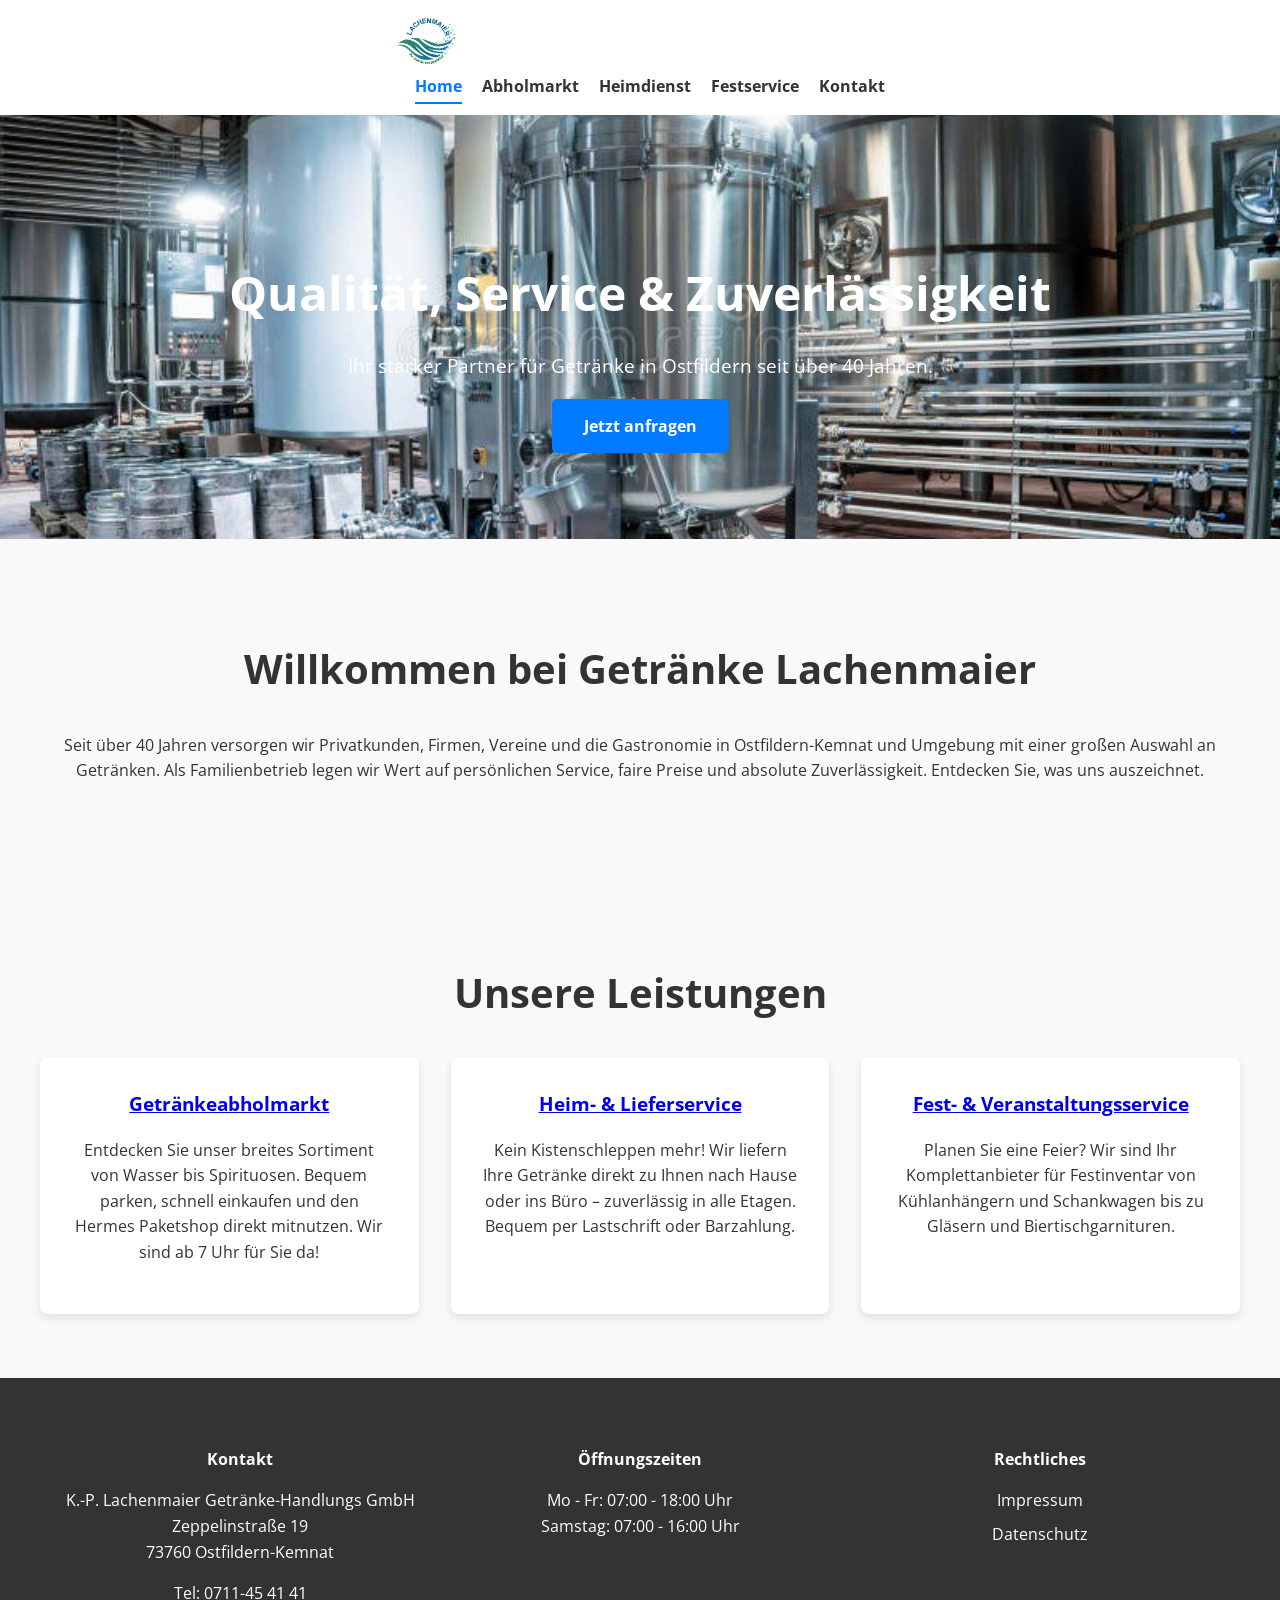
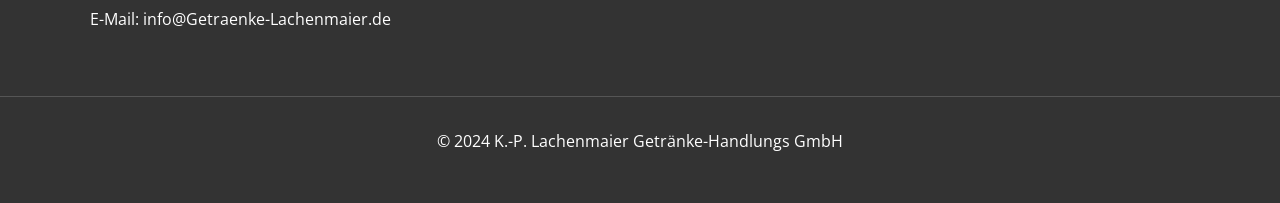
<file: index.html>
<!DOCTYPE html>
<html lang="de">
<head>
    <meta charset="UTF-8">
    <meta name="viewport" content="width=device-width, initial-scale=1.0">
    <title>Getränke Lachenmaier - Ihr Getränkespezialist in Ostfildern</title>
    <meta name="description" content="Getränke Lachenmaier in Ostfildern-Kemnat: Ihr zuverlässiger Partner für Getränke, Heimdienst, Festservice und Hermes Paketshop. Seit über 40 Jahren Qualität und Service.">
    <meta name="keywords" content="Getränkemarkt Ostfildern, Getränke Lieferservice Stuttgart, Heimdienst Ostfildern, Festservice, Veranstaltungsservice, Hermes Paketshop Kemnat">
    <link href="https://fonts.googleapis.com/css2?family=Open+Sans:wght@400;700&display=swap" rel="stylesheet">
    <link rel="stylesheet" href="style.css">
</head>
<body>

    <header class="header">
        <div class="container">
            <div class="logo">
                <a href="index.html"><img src="images/Lachenmaier.jpg" alt="Getränke Lachenmaier Logo"></a>
            </div>
            <nav class="nav">
                <ul>
                    <li><a href="index.html" class="current">Home</a></li>
                    <li><a href="abholmarkt.html">Abholmarkt</a></li>
                    <li><a href="heimdienst.html">Heimdienst</a></li>
                    <li><a href="festservice.html">Festservice</a></li>
                    <li><a href="kontakt.html">Kontakt</a></li>
                </ul>
            </nav>
        </div>
    </header>

    <main>
        <section class="hero">
            <div class="container">
                <h1>Qualität, Service & Zuverlässigkeit</h1>
                <p>Ihr starker Partner für Getränke in Ostfildern seit über 40 Jahren.</p>
                <a href="kontakt.html" class="button">Jetzt anfragen</a>
            </div>
        </section>

        <section class="section" id="intro">
            <div class="container">
                <h2>Willkommen bei Getränke Lachenmaier</h2>
                <p style="text-align: center;">
                    Seit über 40 Jahren versorgen wir Privatkunden, Firmen, Vereine und die Gastronomie in Ostfildern-Kemnat und Umgebung mit einer großen Auswahl an Getränken. Als Familienbetrieb legen wir Wert auf persönlichen Service, faire Preise und absolute Zuverlässigkeit. Entdecken Sie, was uns auszeichnet.
                </p>
            </div>
        </section>

        <section class="section" id="services-section">
            <div class="container">
                 <h2>Unsere Leistungen</h2>
                <div class="services">
                    <div class="service-box">
                        <h3><a href="abholmarkt.html">Getränkeabholmarkt</a></h3>
                        <p>Entdecken Sie unser breites Sortiment von Wasser bis Spirituosen. Bequem parken, schnell einkaufen und den Hermes Paketshop direkt mitnutzen. Wir sind ab 7 Uhr für Sie da!</p>
                    </div>
                    <div class="service-box">
                        <h3><a href="heimdienst.html">Heim- & Lieferservice</a></h3>
                        <p>Kein Kistenschleppen mehr! Wir liefern Ihre Getränke direkt zu Ihnen nach Hause oder ins Büro – zuverlässig in alle Etagen. Bequem per Lastschrift oder Barzahlung.</p>
                    </div>
                    <div class="service-box">
                        <h3><a href="festservice.html">Fest- & Veranstaltungsservice</a></h3>
                        <p>Planen Sie eine Feier? Wir sind Ihr Komplettanbieter für Festinventar von Kühlanhängern und Schankwagen bis zu Gläsern und Biertischgarnituren.</p>
                    </div>
                </div>
            </div>
        </section>
    </main>

    <footer class="footer">
        <div class="container">
            <div class="footer-col">
                <h4>Kontakt</h4>
                <p>
                    K.-P. Lachenmaier Getränke-Handlungs GmbH<br>
                    Zeppelinstraße 19<br>
                    73760 Ostfildern-Kemnat
                </p>
                <p>
                    Tel: 0711-45 41 41<br>
                    E-Mail: info@Getraenke-Lachenmaier.de
                </p>
            </div>
            <div class="footer-col">
                <h4>Öffnungszeiten</h4>
                <p>
                    Mo - Fr: 07:00 - 18:00 Uhr<br>
                    Samstag: 07:00 - 16:00 Uhr
                </p>
            </div>
            <div class="footer-col">
                <h4>Rechtliches</h4>
                <ul>
                    <li><a href="impressum.html">Impressum</a></li>
                    <li><a href="datenschutz.html">Datenschutz</a></li>
                </ul>
            </div>
        </div>
        <div class="copyright">
            <p>&copy; 2024 K.-P. Lachenmaier Getränke-Handlungs GmbH</p>
        </div>
    </footer>

</body>
</html>
</file>
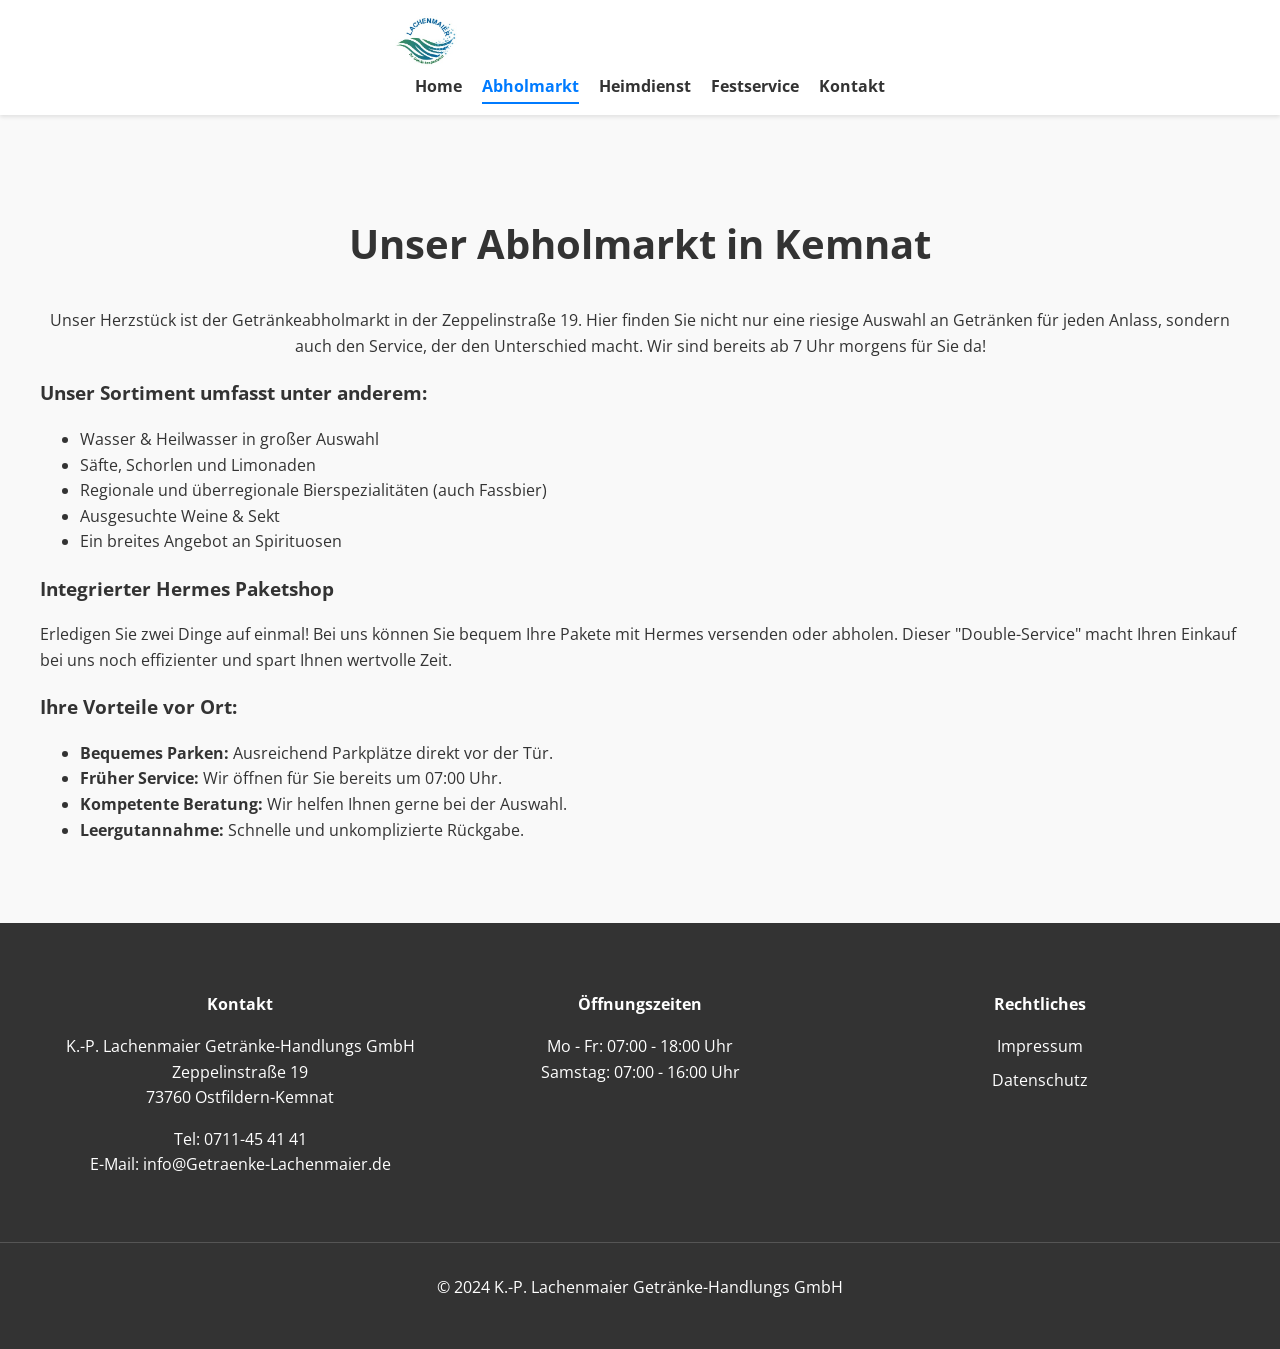
<file: abholmarkt.html>
<!DOCTYPE html>
<html lang="de">
<head>
    <meta charset="UTF-8">
    <meta name="viewport" content="width=device-width, initial-scale=1.0">
    <title>Abholmarkt & Hermes Paketshop - Getränke Lachenmaier</title>
    <meta name="description" content="Unser Getränkeabholmarkt in Ostfildern-Kemnat bietet ein breites Sortiment, bequeme Parkplätze und einen integrierten Hermes Paketshop.">
    <link href="https://fonts.googleapis.com/css2?family=Open+Sans:wght@400;700&display=swap" rel="stylesheet">
    <link rel="stylesheet" href="style.css">
</head>
<body>

    <header class="header">
        <div class="container">
            <div class="logo">
                <a href="index.html"><img src="images/Lachenmaier.jpg" alt="Getränke Lachenmaier Logo"></a>
            </div>
            <nav class="nav">
                <ul>
                    <li><a href="index.html">Home</a></li>
                    <li><a href="abholmarkt.html" class="current">Abholmarkt</a></li>
                    <li><a href="heimdienst.html">Heimdienst</a></li>
                    <li><a href="festservice.html">Festservice</a></li>
                    <li><a href="kontakt.html">Kontakt</a></li>
                </ul>
            </nav>
        </div>
    </header>

    <main>
        <section class="section">
            <div class="container">
                <h2>Unser Abholmarkt in Kemnat</h2>
                <p style="text-align: center;">Unser Herzstück ist der Getränkeabholmarkt in der Zeppelinstraße 19. Hier finden Sie nicht nur eine riesige Auswahl an Getränken für jeden Anlass, sondern auch den Service, der den Unterschied macht. Wir sind bereits ab 7 Uhr morgens für Sie da!</p>

                <h3>Unser Sortiment umfasst unter anderem:</h3>
                <ul>
                    <li>Wasser & Heilwasser in großer Auswahl</li>
                    <li>Säfte, Schorlen und Limonaden</li>
                    <li>Regionale und überregionale Bierspezialitäten (auch Fassbier)</li>
                    <li>Ausgesuchte Weine & Sekt</li>
                    <li>Ein breites Angebot an Spirituosen</li>
                </ul>

                <div class="highlight-box">
                    <h3>Integrierter Hermes Paketshop</h3>
                    <p>Erledigen Sie zwei Dinge auf einmal! Bei uns können Sie bequem Ihre Pakete mit Hermes versenden oder abholen. Dieser "Double-Service" macht Ihren Einkauf bei uns noch effizienter und spart Ihnen wertvolle Zeit.</p>
                </div>

                <h3>Ihre Vorteile vor Ort:</h3>
                <ul>
                    <li><strong>Bequemes Parken:</strong> Ausreichend Parkplätze direkt vor der Tür.</li>
                    <li><strong>Früher Service:</strong> Wir öffnen für Sie bereits um 07:00 Uhr.</li>
                    <li><strong>Kompetente Beratung:</strong> Wir helfen Ihnen gerne bei der Auswahl.</li>
                    <li><strong>Leergutannahme:</strong> Schnelle und unkomplizierte Rückgabe.</li>
                </ul>
            </div>
        </section>
    </main>

    <footer class="footer">
        <div class="container">
            <div class="footer-col">
                <h4>Kontakt</h4>
                <p>
                    K.-P. Lachenmaier Getränke-Handlungs GmbH<br>
                    Zeppelinstraße 19<br>
                    73760 Ostfildern-Kemnat
                </p>
                <p>
                    Tel: 0711-45 41 41<br>
                    E-Mail: info@Getraenke-Lachenmaier.de
                </p>
            </div>
            <div class="footer-col">
                <h4>Öffnungszeiten</h4>
                <p>
                    Mo - Fr: 07:00 - 18:00 Uhr<br>
                    Samstag: 07:00 - 16:00 Uhr
                </p>
            </div>
            <div class="footer-col">
                <h4>Rechtliches</h4>
                <ul>
                    <li><a href="impressum.html">Impressum</a></li>
                    <li><a href="datenschutz.html">Datenschutz</a></li>
                </ul>
            </div>
        </div>
        <div class="copyright">
            <p>&copy; 2024 K.-P. Lachenmaier Getränke-Handlungs GmbH</p>
        </div>
    </footer>

</body>
</html>
</file>
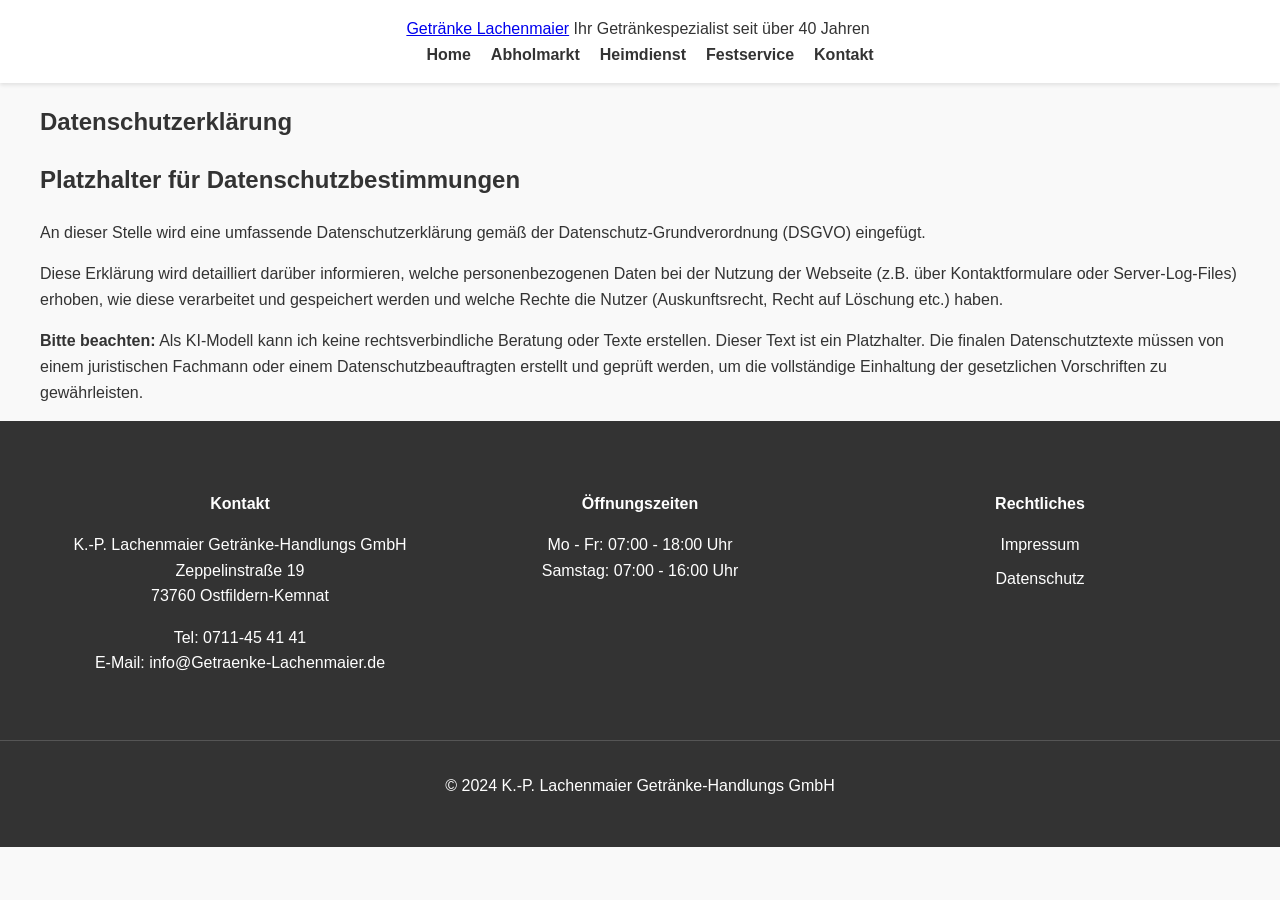
<file: datenschutz.html>
<!DOCTYPE html>
<html lang="de">
<head>
    <meta charset="UTF-8">
    <meta name="viewport" content="width=device-width, initial-scale=1.0">
    <title>Datenschutz - Getränke Lachenmaier</title>
    <meta name="description" content="Datenschutzerklärung der K.-P. Lachenmaier Getränke-Handlungs GmbH.">
    <link rel="stylesheet" href="style.css">
</head>
<body>

    <header class="header">
        <div class="container">
            <div class="logo">
                <a href="index.html">Getränke Lachenmaier</a>
                <span class="tagline">Ihr Getränkespezialist seit über 40 Jahren</span>
            </div>
            <nav class="nav">
                <ul>
                    <li><a href="index.html">Home</a></li>
                    <li><a href="abholmarkt.html">Abholmarkt</a></li>
                    <li><a href="heimdienst.html">Heimdienst</a></li>
                    <li><a href="festservice.html">Festservice</a></li>
                    <li><a href="kontakt.html">Kontakt</a></li>
                </ul>
            </nav>
        </div>
    </header>

    <main>
        <section id="page-title">
            <div class="container">
                <h1>Datenschutzerklärung</h1>
            </div>
        </section>

        <section id="content">
            <div class="container">
                <div class="main-content text-left">
                    <h2>Platzhalter für Datenschutzbestimmungen</h2>
                    <p>
                        An dieser Stelle wird eine umfassende Datenschutzerklärung gemäß der Datenschutz-Grundverordnung (DSGVO) eingefügt.
                    </p>
                    <p>
                        Diese Erklärung wird detailliert darüber informieren, welche personenbezogenen Daten bei der Nutzung der Webseite (z.B. über Kontaktformulare oder Server-Log-Files) erhoben, wie diese verarbeitet und gespeichert werden und welche Rechte die Nutzer (Auskunftsrecht, Recht auf Löschung etc.) haben.
                    </p>
                    <p>
                        <strong>Bitte beachten:</strong> Als KI-Modell kann ich keine rechtsverbindliche Beratung oder Texte erstellen. Dieser Text ist ein Platzhalter. Die finalen Datenschutztexte müssen von einem juristischen Fachmann oder einem Datenschutzbeauftragten erstellt und geprüft werden, um die vollständige Einhaltung der gesetzlichen Vorschriften zu gewährleisten.
                    </p>
                </div>
            </div>
        </section>
    </main>

    <footer class="footer">
        <div class="container">
            <div class="footer-col">
                <h4>Kontakt</h4>
                <p>
                    K.-P. Lachenmaier Getränke-Handlungs GmbH<br>
                    Zeppelinstraße 19<br>
                    73760 Ostfildern-Kemnat
                </p>
                <p>
                    Tel: 0711-45 41 41<br>
                    E-Mail: info@Getraenke-Lachenmaier.de
                </p>
            </div>
            <div class="footer-col">
                <h4>Öffnungszeiten</h4>
                <p>
                    Mo - Fr: 07:00 - 18:00 Uhr<br>
                    Samstag: 07:00 - 16:00 Uhr
                </p>
            </div>
            <div class="footer-col">
                <h4>Rechtliches</h4>
                <ul>
                    <li><a href="impressum.html">Impressum</a></li>
                    <li><a href="datenschutz.html">Datenschutz</a></li>
                </ul>
            </div>
        </div>
        <div class="copyright">
            <p>&copy; 2024 K.-P. Lachenmaier Getränke-Handlungs GmbH</p>
        </div>
    </footer>

</body>
</html>
</file>
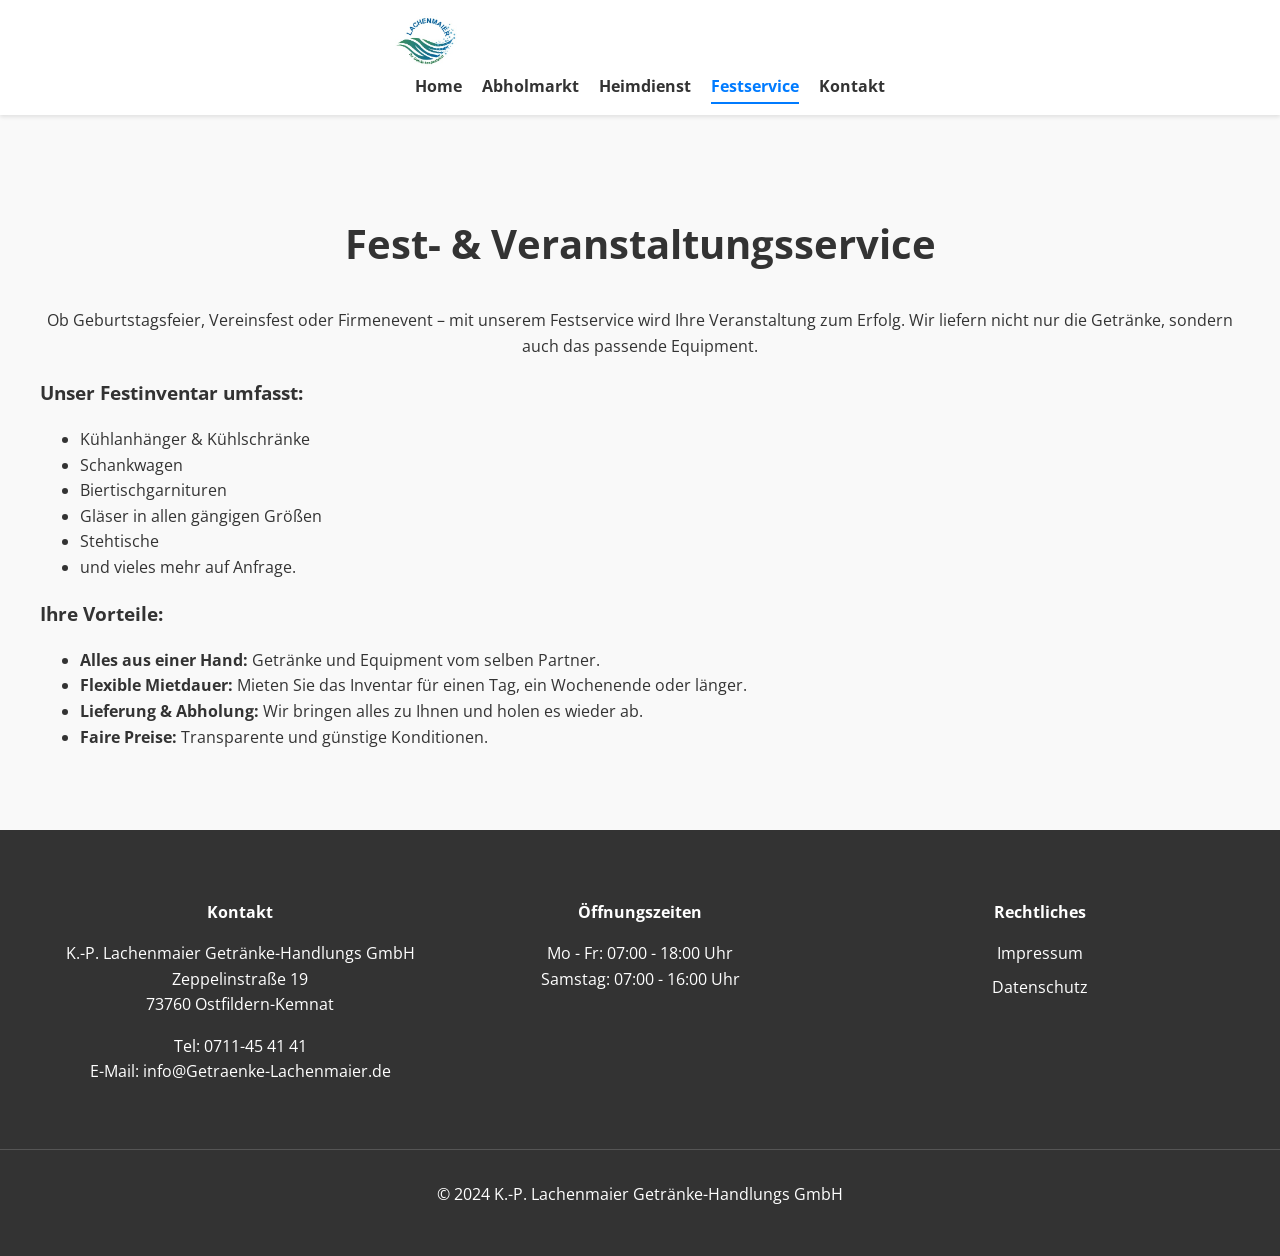
<file: festservice.html>
<!DOCTYPE html>
<html lang="de">
<head>
    <meta charset="UTF-8">
    <meta name="viewport" content="width=device-width, initial-scale=1.0">
    <title>Festservice & Veranstaltungsservice - Getränke Lachenmaier</title>
    <meta name="description" content="Planen Sie eine Feier? Wir bieten kompletten Festservice mit Kühlanhängern, Schankwagen, Gläsern und mehr in Ostfildern und Umgebung.">
    <link href="https://fonts.googleapis.com/css2?family=Open+Sans:wght@400;700&display=swap" rel="stylesheet">
    <link rel="stylesheet" href="style.css">
</head>
<body>

    <header class="header">
        <div class="container">
            <div class="logo">
                <a href="index.html"><img src="images/Lachenmaier.jpg" alt="Getränke Lachenmaier Logo"></a>
            </div>
            <nav class="nav">
                <ul>
                    <li><a href="index.html">Home</a></li>
                    <li><a href="abholmarkt.html">Abholmarkt</a></li>
                    <li><a href="heimdienst.html">Heimdienst</a></li>
                    <li><a href="festservice.html" class="current">Festservice</a></li>
                    <li><a href="kontakt.html">Kontakt</a></li>
                </ul>
            </nav>
        </div>
    </header>

    <main>
        <section class="section">
            <div class="container">
                <h2>Fest- & Veranstaltungsservice</h2>
                <p style="text-align: center;">Ob Geburtstagsfeier, Vereinsfest oder Firmenevent – mit unserem Festservice wird Ihre Veranstaltung zum Erfolg. Wir liefern nicht nur die Getränke, sondern auch das passende Equipment.</p>

                <h3>Unser Festinventar umfasst:</h3>
                <ul>
                    <li>Kühlanhänger & Kühlschränke</li>
                    <li>Schankwagen</li>
                    <li>Biertischgarnituren</li>
                    <li>Gläser in allen gängigen Größen</li>
                    <li>Stehtische</li>
                    <li>und vieles mehr auf Anfrage.</li>
                </ul>

                <h3>Ihre Vorteile:</h3>
                <ul>
                    <li><strong>Alles aus einer Hand:</strong> Getränke und Equipment vom selben Partner.</li>
                    <li><strong>Flexible Mietdauer:</strong> Mieten Sie das Inventar für einen Tag, ein Wochenende oder länger.</li>
                    <li><strong>Lieferung & Abholung:</strong> Wir bringen alles zu Ihnen und holen es wieder ab.</li>
                    <li><strong>Faire Preise:</strong> Transparente und günstige Konditionen.</li>
                </ul>
            </div>
        </section>
    </main>

    <footer class="footer">
        <div class="container">
            <div class="footer-col">
                <h4>Kontakt</h4>
                <p>
                    K.-P. Lachenmaier Getränke-Handlungs GmbH<br>
                    Zeppelinstraße 19<br>
                    73760 Ostfildern-Kemnat
                </p>
                <p>
                    Tel: 0711-45 41 41<br>
                    E-Mail: info@Getraenke-Lachenmaier.de
                </p>
            </div>
            <div class="footer-col">
                <h4>Öffnungszeiten</h4>
                <p>
                    Mo - Fr: 07:00 - 18:00 Uhr<br>
                    Samstag: 07:00 - 16:00 Uhr
                </p>
            </div>
            <div class="footer-col">
                <h4>Rechtliches</h4>
                <ul>
                    <li><a href="impressum.html">Impressum</a></li>
                    <li><a href="datenschutz.html">Datenschutz</a></li>
                </ul>
            </div>
        </div>
        <div class="copyright">
            <p>&copy; 2024 K.-P. Lachenmaier Getränke-Handlungs GmbH</p>
        </div>
    </footer>

</body>
</html>
</file>
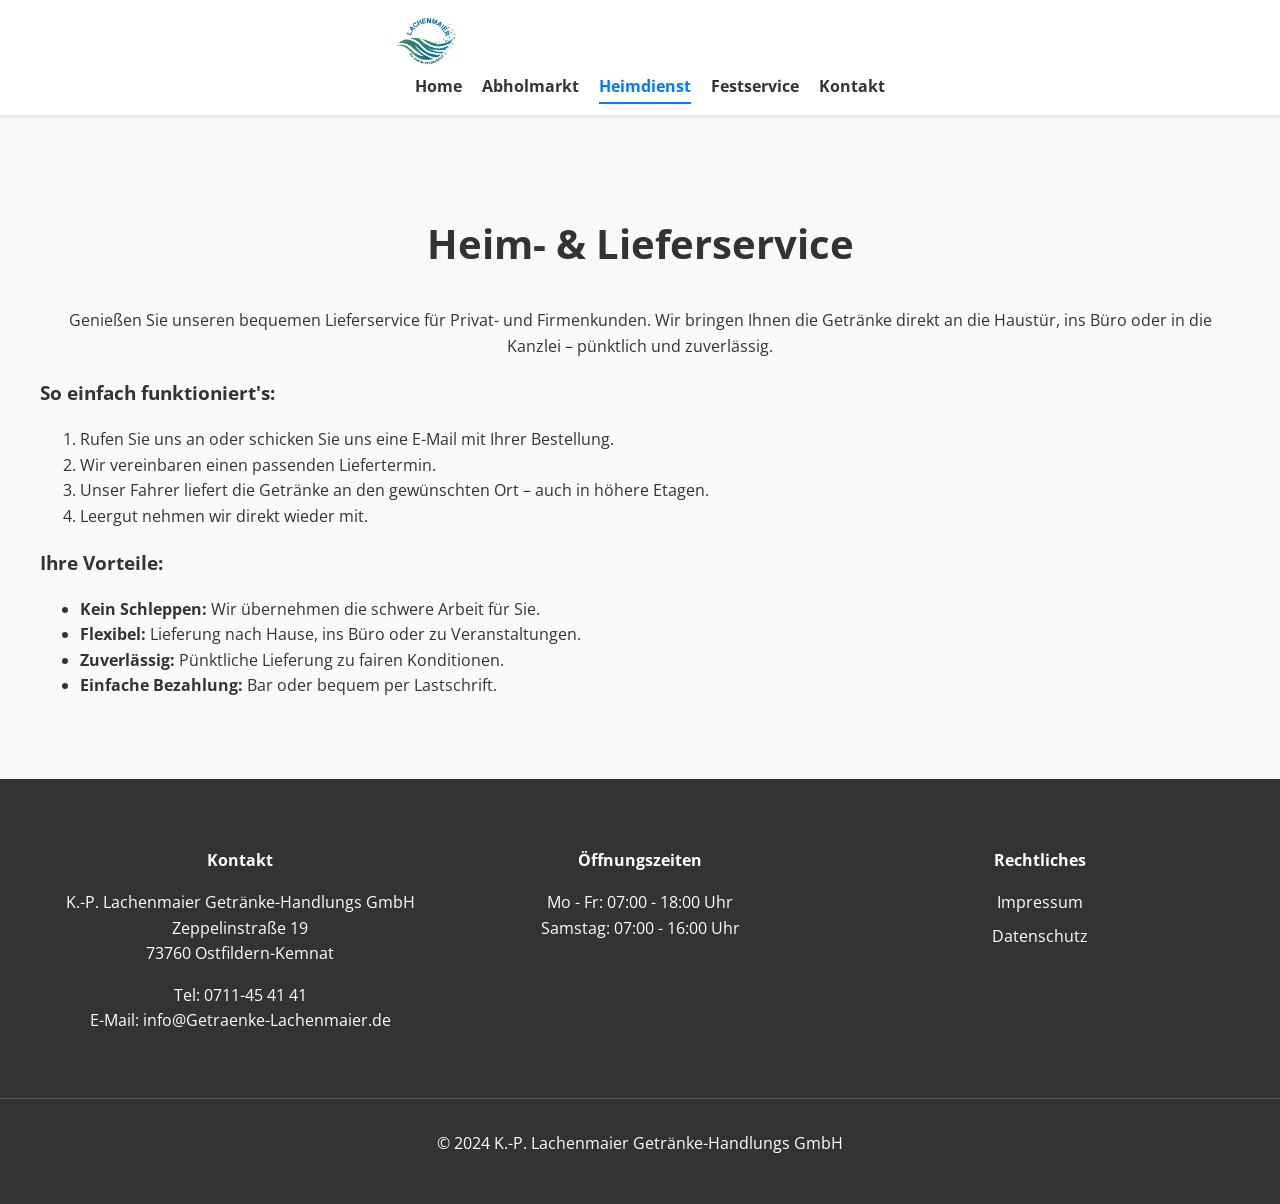
<file: heimdienst.html>
<!DOCTYPE html>
<html lang="de">
<head>
    <meta charset="UTF-8">
    <meta name="viewport" content="width=device-width, initial-scale=1.0">
    <title>Heimdienst & Lieferservice - Getränke Lachenmaier</title>
    <meta name="description" content="Kein Kistenschleppen mehr! Unser Heimdienst liefert Ihre Getränke direkt nach Hause oder ins Büro in Ostfildern, Stuttgart und Umgebung.">
    <link href="https://fonts.googleapis.com/css2?family=Open+Sans:wght@400;700&display=swap" rel="stylesheet">
    <link rel="stylesheet" href="style.css">
</head>
<body>

    <header class="header">
        <div class="container">
            <div class="logo">
                <a href="index.html"><img src="images/Lachenmaier.jpg" alt="Getränke Lachenmaier Logo"></a>
            </div>
            <nav class="nav">
                <ul>
                    <li><a href="index.html">Home</a></li>
                    <li><a href="abholmarkt.html">Abholmarkt</a></li>
                    <li><a href="heimdienst.html" class="current">Heimdienst</a></li>
                    <li><a href="festservice.html">Festservice</a></li>
                    <li><a href="kontakt.html">Kontakt</a></li>
                </ul>
            </nav>
        </div>
    </header>

    <main>
        <section class="section">
            <div class="container">
                <h2>Heim- & Lieferservice</h2>
                <p style="text-align: center;">Genießen Sie unseren bequemen Lieferservice für Privat- und Firmenkunden. Wir bringen Ihnen die Getränke direkt an die Haustür, ins Büro oder in die Kanzlei – pünktlich und zuverlässig.</p>

                <h3>So einfach funktioniert's:</h3>
                <ol>
                    <li>Rufen Sie uns an oder schicken Sie uns eine E-Mail mit Ihrer Bestellung.</li>
                    <li>Wir vereinbaren einen passenden Liefertermin.</li>
                    <li>Unser Fahrer liefert die Getränke an den gewünschten Ort – auch in höhere Etagen.</li>
                    <li>Leergut nehmen wir direkt wieder mit.</li>
                </ol>

                <h3>Ihre Vorteile:</h3>
                <ul>
                    <li><strong>Kein Schleppen:</strong> Wir übernehmen die schwere Arbeit für Sie.</li>
                    <li><strong>Flexibel:</strong> Lieferung nach Hause, ins Büro oder zu Veranstaltungen.</li>
                    <li><strong>Zuverlässig:</strong> Pünktliche Lieferung zu fairen Konditionen.</li>
                    <li><strong>Einfache Bezahlung:</strong> Bar oder bequem per Lastschrift.</li>
                </ul>
            </div>
        </section>
    </main>

    <footer class="footer">
        <div class="container">
            <div class="footer-col">
                <h4>Kontakt</h4>
                <p>
                    K.-P. Lachenmaier Getränke-Handlungs GmbH<br>
                    Zeppelinstraße 19<br>
                    73760 Ostfildern-Kemnat
                </p>
                <p>
                    Tel: 0711-45 41 41<br>
                    E-Mail: info@Getraenke-Lachenmaier.de
                </p>
            </div>
            <div class="footer-col">
                <h4>Öffnungszeiten</h4>
                <p>
                    Mo - Fr: 07:00 - 18:00 Uhr<br>
                    Samstag: 07:00 - 16:00 Uhr
                </p>
            </div>
            <div class="footer-col">
                <h4>Rechtliches</h4>
                <ul>
                    <li><a href="impressum.html">Impressum</a></li>
                    <li><a href="datenschutz.html">Datenschutz</a></li>
                </ul>
            </div>
        </div>
        <div class="copyright">
            <p>&copy; 2024 K.-P. Lachenmaier Getränke-Handlungs GmbH</p>
        </div>
    </footer>

</body>
</html>
</file>
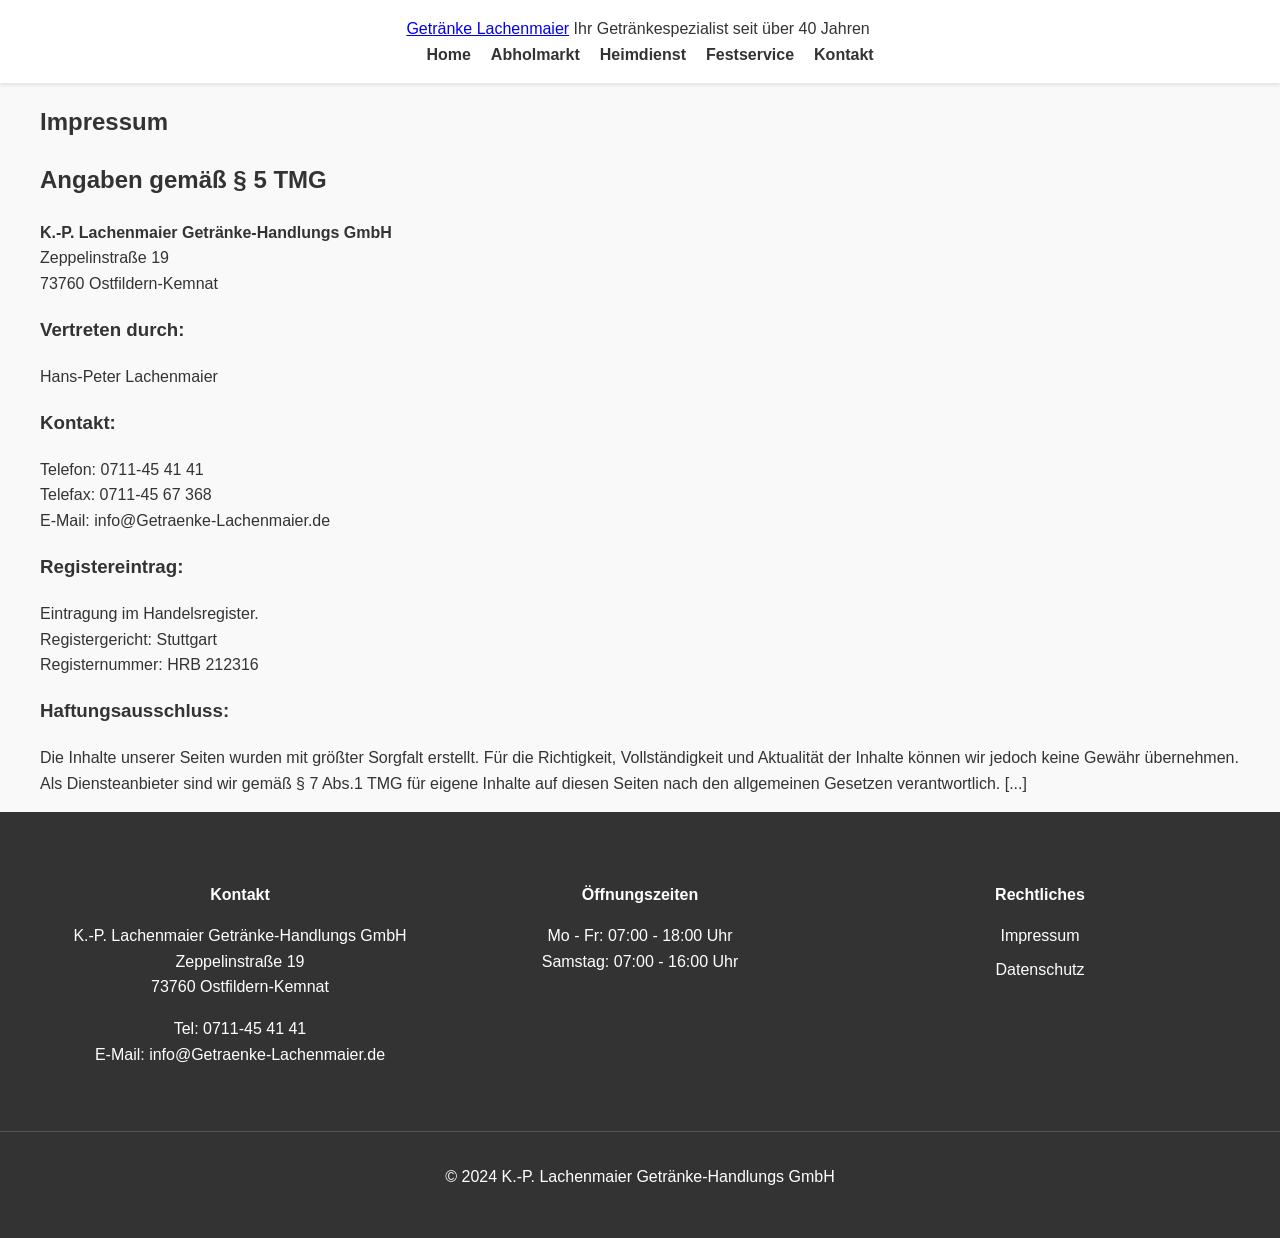
<file: impressum.html>
<!DOCTYPE html>
<html lang="de">
<head>
    <meta charset="UTF-8">
    <meta name="viewport" content="width=device-width, initial-scale=1.0">
    <title>Impressum - Getränke Lachenmaier</title>
    <meta name="description" content="Rechtliche Hinweise und Impressum der K.-P. Lachenmaier Getränke-Handlungs GmbH.">
    <link rel="stylesheet" href="style.css">
</head>
<body>

    <header class="header">
        <div class="container">
            <div class="logo">
                <a href="index.html">Getränke Lachenmaier</a>
                <span class="tagline">Ihr Getränkespezialist seit über 40 Jahren</span>
            </div>
            <nav class="nav">
                <ul>
                    <li><a href="index.html">Home</a></li>
                    <li><a href="abholmarkt.html">Abholmarkt</a></li>
                    <li><a href="heimdienst.html">Heimdienst</a></li>
                    <li><a href="festservice.html">Festservice</a></li>
                    <li><a href="kontakt.html">Kontakt</a></li>
                </ul>
            </nav>
        </div>
    </header>

    <main>
        <section id="page-title">
            <div class="container">
                <h1>Impressum</h1>
            </div>
        </section>

        <section id="content">
            <div class="container">
                <div class="main-content text-left">
                    <h2>Angaben gemäß § 5 TMG</h2>
                    <p>
                        <strong>K.-P. Lachenmaier Getränke-Handlungs GmbH</strong><br>
                        Zeppelinstraße 19<br>
                        73760 Ostfildern-Kemnat
                    </p>

                    <h3>Vertreten durch:</h3>
                    <p>Hans-Peter Lachenmaier</p>

                    <h3>Kontakt:</h3>
                    <p>
                        Telefon: 0711-45 41 41<br>
                        Telefax: 0711-45 67 368<br>
                        E-Mail: info@Getraenke-Lachenmaier.de
                    </p>

                    <h3>Registereintrag:</h3>
                    <p>
                        Eintragung im Handelsregister.<br>
                        Registergericht: Stuttgart<br>
                        Registernummer: HRB 212316
                    </p>

                    <h3>Haftungsausschluss:</h3>
                    <p>Die Inhalte unserer Seiten wurden mit größter Sorgfalt erstellt. Für die Richtigkeit, Vollständigkeit und Aktualität der Inhalte können wir jedoch keine Gewähr übernehmen. Als Diensteanbieter sind wir gemäß § 7 Abs.1 TMG für eigene Inhalte auf diesen Seiten nach den allgemeinen Gesetzen verantwortlich. [...]</p>
                </div>
            </div>
        </section>
    </main>

    <footer class="footer">
        <div class="container">
            <div class="footer-col">
                <h4>Kontakt</h4>
                <p>
                    K.-P. Lachenmaier Getränke-Handlungs GmbH<br>
                    Zeppelinstraße 19<br>
                    73760 Ostfildern-Kemnat
                </p>
                <p>
                    Tel: 0711-45 41 41<br>
                    E-Mail: info@Getraenke-Lachenmaier.de
                </p>
            </div>
            <div class="footer-col">
                <h4>Öffnungszeiten</h4>
                <p>
                    Mo - Fr: 07:00 - 18:00 Uhr<br>
                    Samstag: 07:00 - 16:00 Uhr
                </p>
            </div>
            <div class="footer-col">
                <h4>Rechtliches</h4>
                <ul>
                    <li><a href="impressum.html">Impressum</a></li>
                    <li><a href="datenschutz.html">Datenschutz</a></li>
                </ul>
            </div>
        </div>
        <div class="copyright">
            <p>&copy; 2024 K.-P. Lachenmaier Getränke-Handlungs GmbH</p>
        </div>
    </footer>

</body>
</html>
</file>
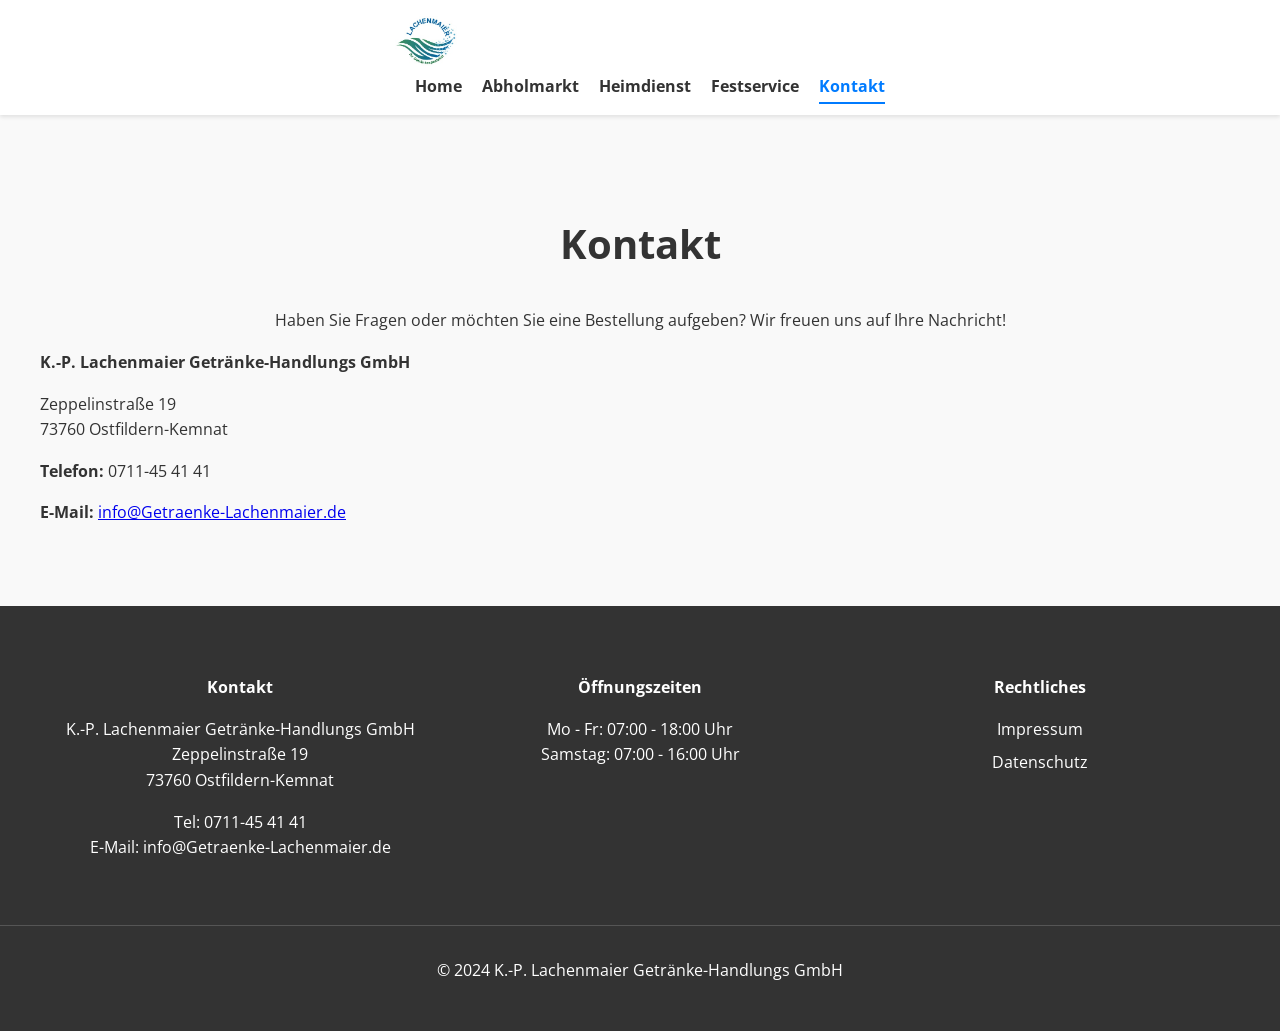
<file: kontakt.html>
<!DOCTYPE html>
<html lang="de">
<head>
    <meta charset="UTF-8">
    <meta name="viewport" content="width=device-width, initial-scale=1.0">
    <title>Kontakt - Getränke Lachenmaier</title>
    <meta name="description" content="Kontaktieren Sie uns für Anfragen zum Abholmarkt, Heimdienst oder Festservice. Wir sind telefonisch und per E-Mail für Sie da.">
    <link href="https://fonts.googleapis.com/css2?family=Open+Sans:wght@400;700&display=swap" rel="stylesheet">
    <link rel="stylesheet" href="style.css">
</head>
<body>

    <header class="header">
        <div class="container">
            <div class="logo">
                <a href="index.html"><img src="images/Lachenmaier.jpg" alt="Getränke Lachenmaier Logo"></a>
            </div>
            <nav class="nav">
                <ul>
                    <li><a href="index.html">Home</a></li>
                    <li><a href="abholmarkt.html">Abholmarkt</a></li>
                    <li><a href="heimdienst.html">Heimdienst</a></li>
                    <li><a href="festservice.html">Festservice</a></li>
                    <li><a href="kontakt.html" class="current">Kontakt</a></li>
                </ul>
            </nav>
        </div>
    </header>

    <main>
        <section class="section">
            <div class="container">
                <h2>Kontakt</h2>
                <p style="text-align: center;">Haben Sie Fragen oder möchten Sie eine Bestellung aufgeben? Wir freuen uns auf Ihre Nachricht!</p>

                <div class="contact-info">
                    <p><strong>K.-P. Lachenmaier Getränke-Handlungs GmbH</strong></p>
                    <p>Zeppelinstraße 19<br>73760 Ostfildern-Kemnat</p>
                    <p><strong>Telefon:</strong> 0711-45 41 41</p>
                    <p><strong>E-Mail:</strong> <a href="mailto:info@Getraenke-Lachenmaier.de">info@Getraenke-Lachenmaier.de</a></p>
                </div>
            </div>
        </section>
    </main>

    <footer class="footer">
        <div class="container">
            <div class="footer-col">
                <h4>Kontakt</h4>
                <p>
                    K.-P. Lachenmaier Getränke-Handlungs GmbH<br>
                    Zeppelinstraße 19<br>
                    73760 Ostfildern-Kemnat
                </p>
                <p>
                    Tel: 0711-45 41 41<br>
                    E-Mail: info@Getraenke-Lachenmaier.de
                </p>
            </div>
            <div class="footer-col">
                <h4>Öffnungszeiten</h4>
                <p>
                    Mo - Fr: 07:00 - 18:00 Uhr<br>
                    Samstag: 07:00 - 16:00 Uhr
                </p>
            </div>
            <div class="footer-col">
                <h4>Rechtliches</h4>
                <ul>
                    <li><a href="impressum.html">Impressum</a></li>
                    <li><a href="datenschutz.html">Datenschutz</a></li>
                </ul>
            </div>
        </div>
        <div class="copyright">
            <p>&copy; 2024 K.-P. Lachenmaier Getränke-Handlungs GmbH</p>
        </div>
    </footer>

</body>
</html>
</file>
<file: style.css>
/* General Body Styles */
body {
    font-family: 'Open Sans', sans-serif;
    line-height: 1.6;
    margin: 0;
    color: #333;
    background-color: #f9f9f9;
}

/* Container */
.container {
    max-width: 1200px;
    margin: 0 auto;
    padding: 0 20px;
}

/* Header */
.header {
    background: #fff;
    padding: 1rem 0;
    box-shadow: 0 2px 4px rgba(0,0,0,0.1);
    display: flex;
    justify-content: space-between;
    align-items: center;
}

.header .logo img {
    height: 50px;
}

.nav ul {
    margin: 0;
    padding: 0;
    list-style: none;
    display: flex;
}

.nav li {
    margin-left: 20px;
}

.nav a {
    color: #333;
    text-decoration: none;
    font-weight: bold;
    padding-bottom: 5px;
    border-bottom: 2px solid transparent;
    transition: color 0.3s, border-bottom-color 0.3s;
}

.nav a:hover, .nav a.current {
    color: #007bff;
    border-bottom-color: #007bff;
}

/* Hero Section */
.hero {
    background-image: url('images/hero-image.jpg');
    background-size: cover;
    background-position: center;
    color: #fff;
    text-align: center;
    padding: 100px 20px;
}

.hero h1 {
    font-size: 3rem;
    margin-bottom: 1rem;
}

.hero p {
    font-size: 1.2rem;
    margin-bottom: 2rem;
}

.button {
    background: #007bff;
    color: #fff;
    padding: 1rem 2rem;
    text-decoration: none;
    border-radius: 5px;
    font-weight: bold;
    transition: background-color 0.3s;
}

.button:hover {
    background-color: #0056b3;
}

/* Content Sections */
.section {
    padding: 4rem 0;
}

.section h2 {
    text-align: center;
    margin-bottom: 2rem;
    font-size: 2.5rem;
}

.services {
    display: flex;
    gap: 2rem;
    justify-content: center;
}

.service-box {
    background: #fff;
    padding: 2rem;
    border-radius: 8px;
    box-shadow: 0 4px 8px rgba(0,0,0,0.1);
    flex: 1;
    text-align: center;
}

.service-box h3 {
    margin-top: 0;
}

/* Footer */
.footer {
    background: #333;
    color: #fff;
    padding: 2rem 0;
    text-align: center;
}

.footer .container {
    display: flex;
    justify-content: space-between;
    flex-wrap: wrap;
}

.footer-col {
    flex: 1;
    min-width: 200px;
    margin: 1rem;
}

.footer-col h4 {
    margin-bottom: 1rem;
}

.footer-col ul {
    padding: 0;
    list-style: none;
}

.footer-col ul li {
    margin-bottom: 0.5rem;
}

.footer-col a {
    color: #fff;
    text-decoration: none;
}

.footer-col a:hover {
    text-decoration: underline;
}

.copyright {
    margin-top: 2rem;
    border-top: 1px solid #555;
    padding-top: 1rem;
}

/* Responsive Design */
@media (max-width: 768px) {
    .header {
        flex-direction: column;
    }

    .nav ul {
        margin-top: 1rem;
        flex-direction: column;
        align-items: center;
    }

    .nav li {
        margin: 0.5rem 0;
    }

    .services {
        flex-direction: column;
    }

    .footer .container {
        flex-direction: column;
        align-items: center;
    }
}
</file>
